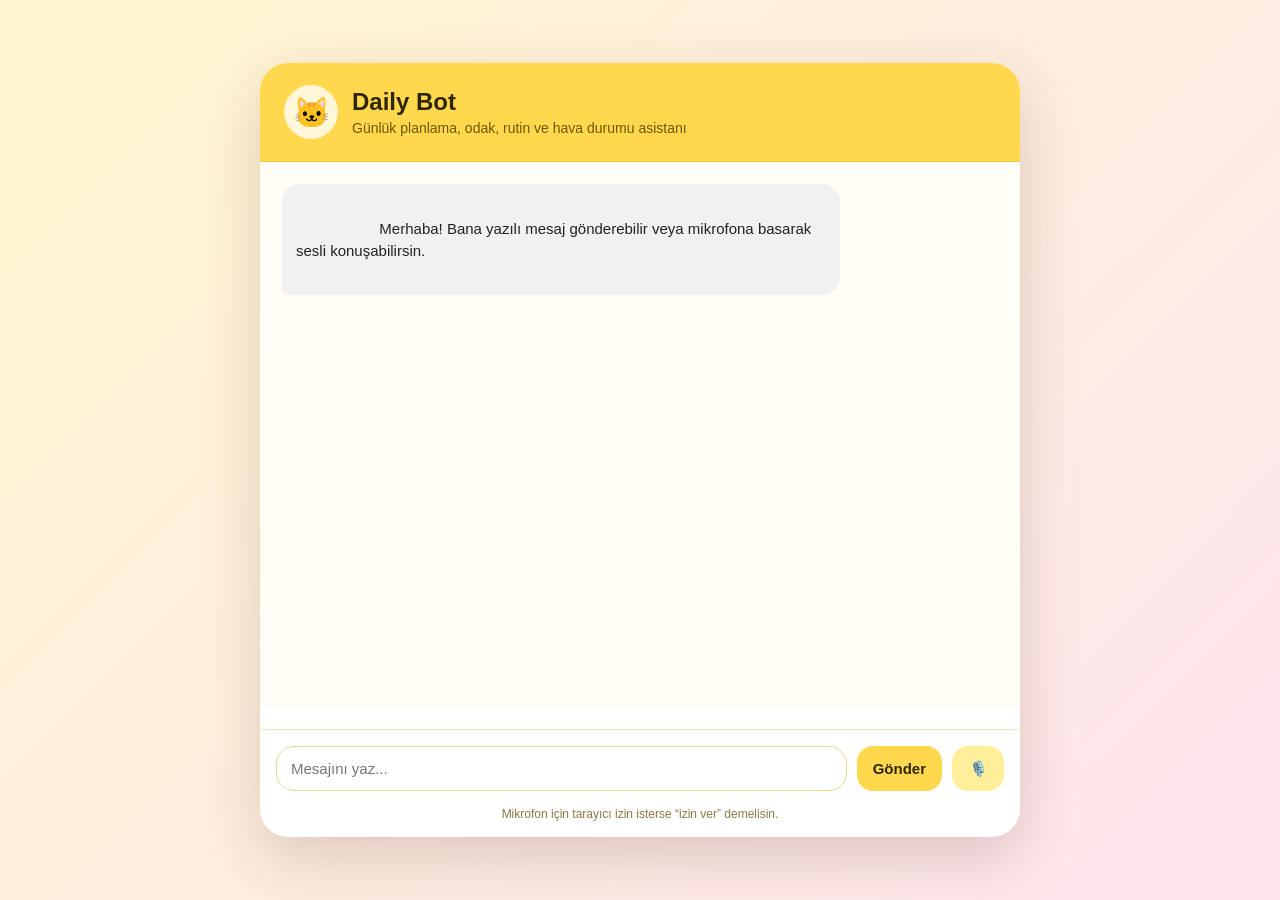
<file: web/index.html>
<!DOCTYPE html>
<html lang="tr">
<head>
    <meta charset="UTF-8" />
    <meta name="viewport" content="width=device-width, initial-scale=1.0" />
    <title>Daily Bot Web Chat</title>
    <link rel="stylesheet" href="/web/styles.css" />
</head>
<body>
    <div class="page">
        <div class="chat-card">
            <div class="chat-header">
                <div class="avatar">🐱</div>
                <div>
                    <h1>Daily Bot</h1>
                    <p>Günlük planlama, odak, rutin ve hava durumu asistanı</p>
                </div>
            </div>

            <div id="chatMessages" class="chat-messages">
                <div class="message bot">
                    Merhaba! Bana yazılı mesaj gönderebilir veya mikrofona basarak sesli konuşabilirsin.
                </div>
            </div>

            <div id="statusText" class="status-text"></div>

            <div class="chat-input-area">
                <input
                    id="messageInput"
                    type="text"
                    placeholder="Mesajını yaz..."
                    autocomplete="off"
                />

                <button id="sendButton" class="send-button">
                    Gönder
                </button>

                <button id="recordButton" class="voice-button">
                    🎙️
                </button>
            </div>

            <div class="hint">
                Mikrofon için tarayıcı izin isterse “izin ver” demelisin.
            </div>
        </div>
    </div>

    <script src="/web/script.js"></script>
</body>
</html>
</file>
<file: web/styles.css>
* {
    box-sizing: border-box;
}

body {
    margin: 0;
    font-family: Arial, sans-serif;
    background: linear-gradient(135deg, #fff7cf, #ffe4ef);
    min-height: 100vh;
}

.page {
    min-height: 100vh;
    display: flex;
    align-items: center;
    justify-content: center;
    padding: 24px;
}

.chat-card {
    width: 100%;
    max-width: 760px;
    height: 86vh;
    background: #ffffff;
    border-radius: 28px;
    box-shadow: 0 20px 60px rgba(60, 40, 20, 0.18);
    display: flex;
    flex-direction: column;
    overflow: hidden;
}

.chat-header {
    display: flex;
    gap: 14px;
    align-items: center;
    padding: 22px 24px;
    background: #ffd84d;
    border-bottom: 1px solid #f1c93b;
}

.avatar {
    width: 54px;
    height: 54px;
    border-radius: 50%;
    background: #fff7d8;
    display: flex;
    align-items: center;
    justify-content: center;
    font-size: 30px;
}

.chat-header h1 {
    margin: 0;
    font-size: 24px;
    color: #2f2500;
}

.chat-header p {
    margin: 4px 0 0;
    color: #6b5700;
    font-size: 14px;
}

.chat-messages {
    flex: 1;
    padding: 22px;
    overflow-y: auto;
    background: #fffdf5;
}

.message {
    max-width: 78%;
    padding: 12px 14px;
    margin-bottom: 12px;
    border-radius: 18px;
    line-height: 1.45;
    white-space: pre-wrap;
    font-size: 15px;
}

.message.user {
    margin-left: auto;
    background: #ffe07a;
    color: #2d2300;
    border-bottom-right-radius: 6px;
}

.message.bot {
    margin-right: auto;
    background: #f1f1f1;
    color: #222222;
    border-bottom-left-radius: 6px;
}

.message.system {
    margin: 10px auto;
    background: #fff3bd;
    color: #5a4700;
    text-align: center;
    font-size: 13px;
}

.status-text {
    min-height: 22px;
    padding: 0 22px;
    color: #8a6d00;
    font-size: 13px;
}

.chat-input-area {
    display: flex;
    gap: 10px;
    padding: 16px;
    border-top: 1px solid #f2e7b7;
    background: #ffffff;
}

#messageInput {
    flex: 1;
    border: 1px solid #e6d98b;
    border-radius: 18px;
    padding: 13px 14px;
    font-size: 15px;
    outline: none;
}

#messageInput:focus {
    border-color: #d5a900;
}

button {
    border: none;
    cursor: pointer;
    font-size: 15px;
    border-radius: 16px;
    padding: 12px 16px;
}

.send-button {
    background: #ffd84d;
    color: #2f2500;
    font-weight: 600;
}

.send-button:hover {
    background: #f6c900;
}

.voice-button {
    background: #ffef9a;
    color: #2f2500;
    min-width: 52px;
}

.voice-button.recording {
    background: #ff8d8d;
    color: #ffffff;
}

.hint {
    padding: 0 18px 16px;
    color: #8b7a44;
    font-size: 12px;
    text-align: center;
}

@media (max-width: 700px) {
    .page {
        padding: 0;
    }

    .chat-card {
        height: 100vh;
        max-width: none;
        border-radius: 0;
    }

    .chat-input-area {
        gap: 6px;
    }

    button {
        padding: 11px 12px;
    }

    .message {
        max-width: 88%;
    }
}
</file>
